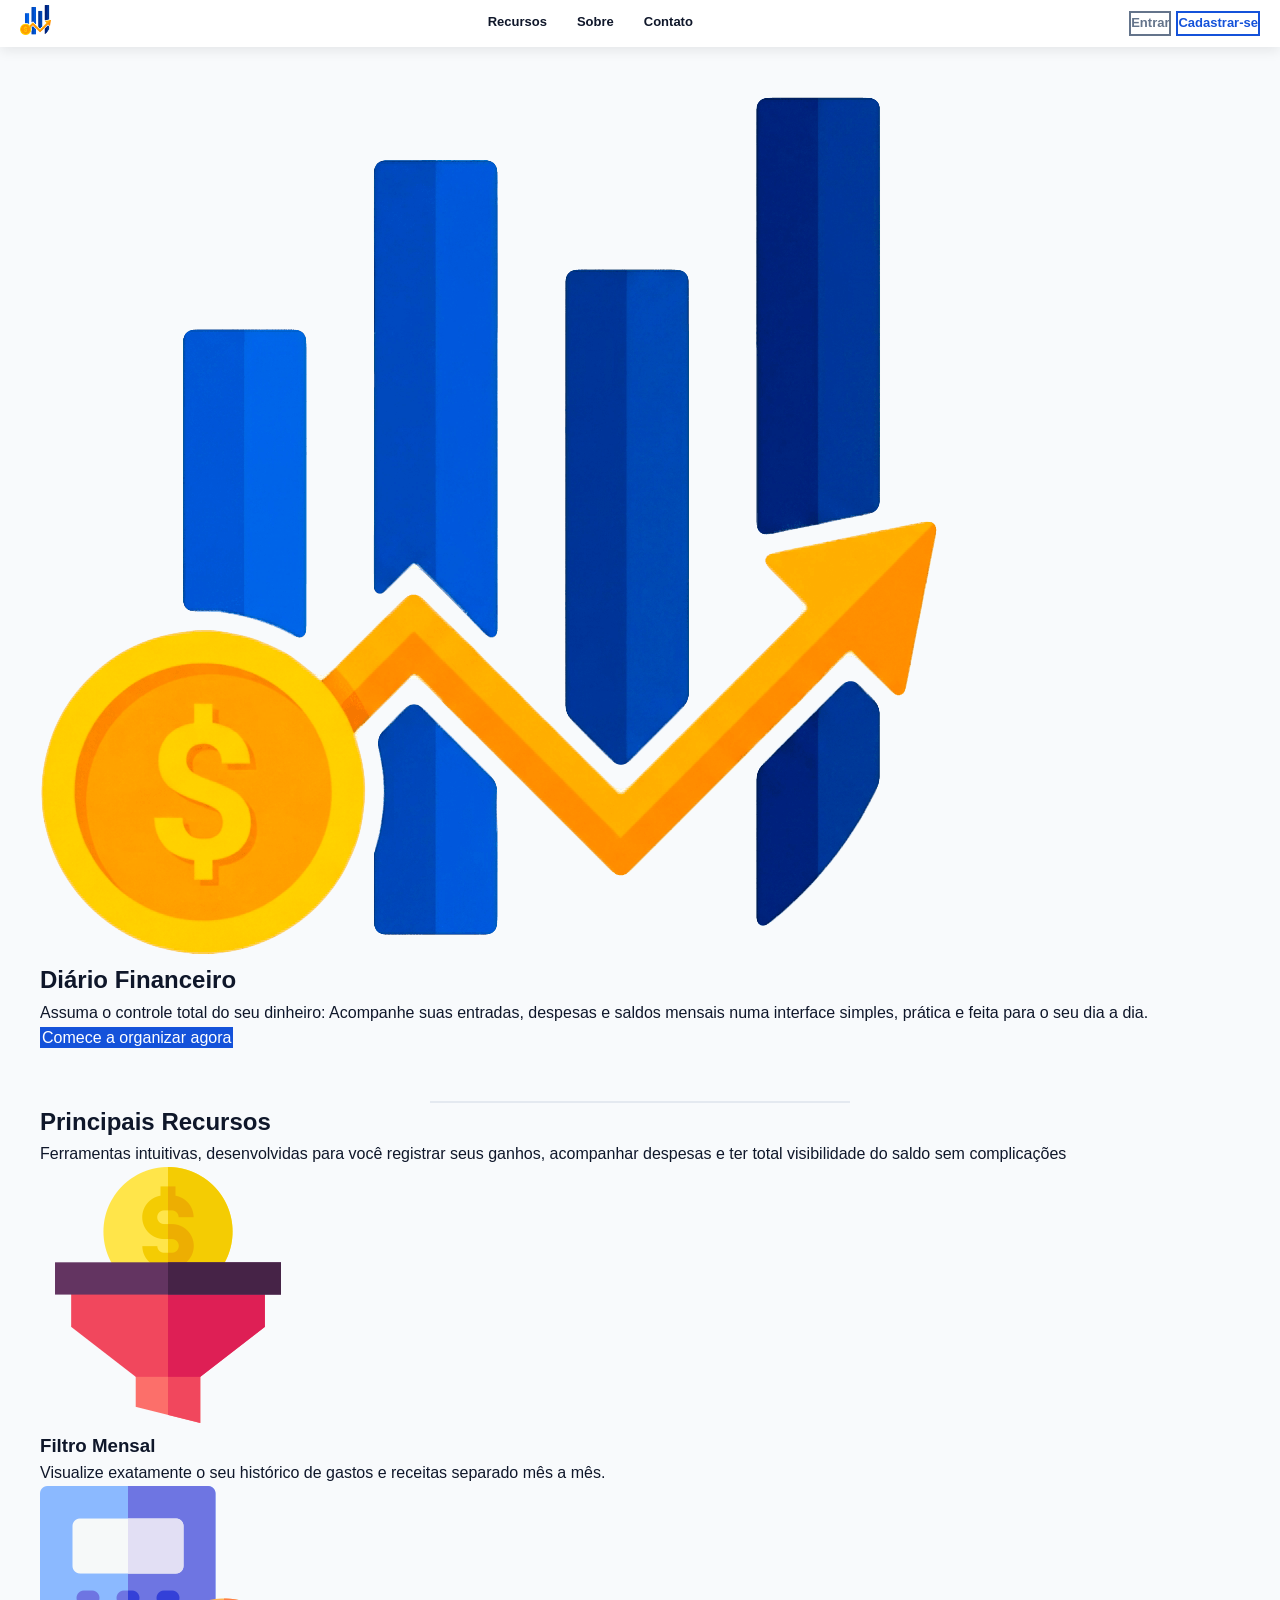
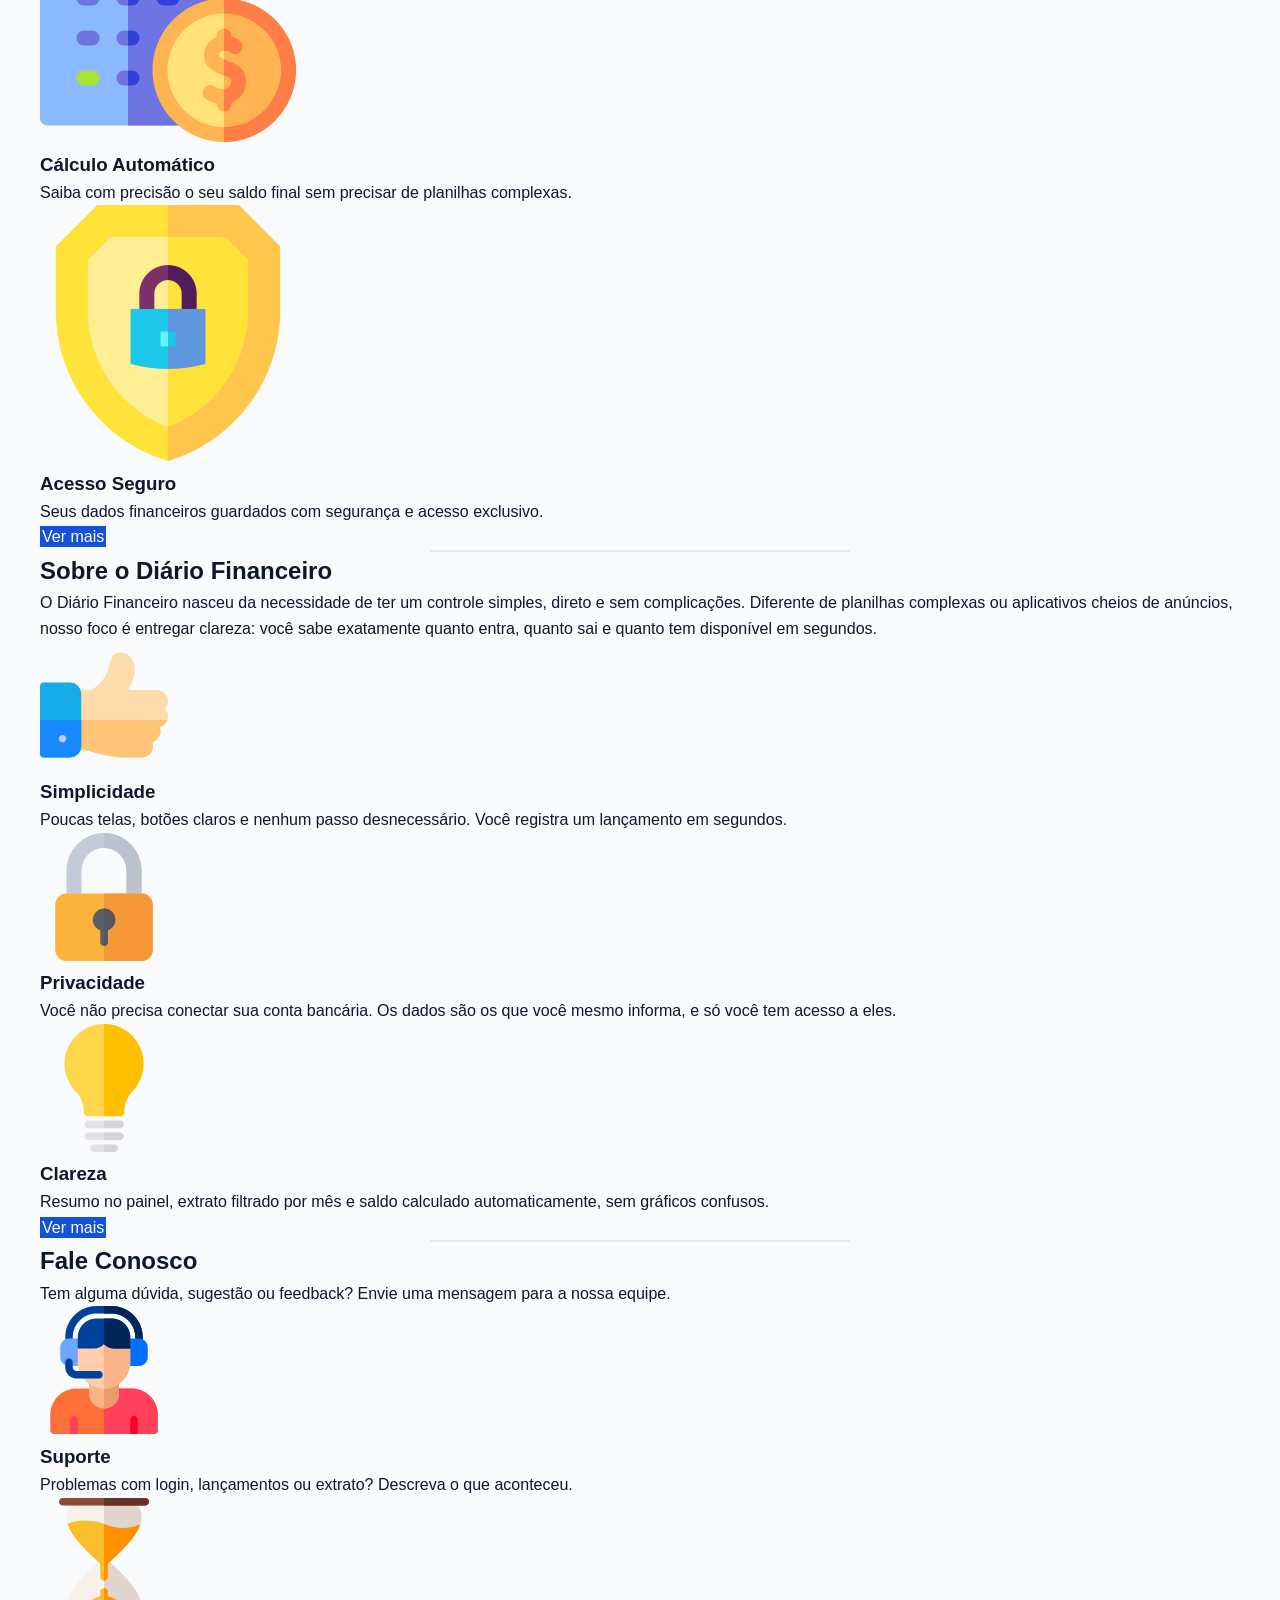
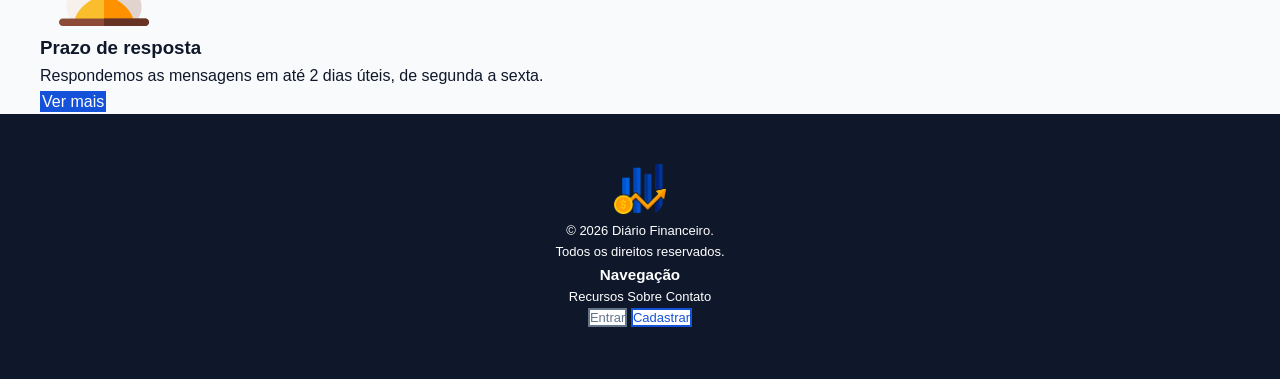
<file: index.html>
<!DOCTYPE html>
<html lang="pt-br">

<head>
    <meta charset="UTF-8">
    <meta name="viewport" content="width=device-width, initial-scale=1.0">
    <title>Diário Financeiro - Seu Controle Pessoal</title>

    <!-- ícone na barra do navegador -->
    <link rel="shortcut icon" href="img/logo.ico" type="image/x-icon">

    <!-- CSS -->
    <link rel="stylesheet" href="css/style.css">

    <!-- Google Fonts -->
    <link rel="preconnect" href="https://fonts.googleapis.com">
    <link rel="preconnect" href="https://fonts.gstatic.com" crossorigin>
    <link href="https://fonts.googleapis.com/css2?family=Montserrat:ital,wght@0,100..900;1,100..900&display=swap"
        rel="stylesheet">
</head>

<body>

    <header class="navbar">
        <!-- Logo -->
        <div class="logo-header">
            <a href="index.html"><img src="img/logo.png" alt="Diario Financeiro Logo"></a>
        </div>

        <!-- nav menu -->
        <div class="nav-menu">
            <a href="pages/recursos.html">Recursos</a>
            <a href="pages/sobre.html">Sobre</a>
            <a href="pages/contato.html">Contato</a>
        </div>

        <!--nav links -->
        <div class="nav-links">
            <a href="login.php" class="btn-primario">Entrar</a>
            <a href="cadastro.php" class="btn-secundario">Cadastrar-se</a>
        </div>
    </header>

    <main class="container">

        <!-- Hero section -->
        <section id="hero">
            <img src="img/logo.png" alt="Logo Diário Financeiro">
            <h1>Diário Financeiro</h1>
            <p>
                Assuma o controle total do seu dinheiro:
                Acompanhe suas entradas, despesas e saldos mensais numa interface
                simples, prática e feita para o seu dia a dia.
            </p>

            <a href="cadastro.php" class="btn-cta">Comece a organizar agora</a>
        </section>

        <hr>

        <!-- Recursos -->
        <section id="recursos">
            <h2>Principais Recursos</h2>
            <p>
                Ferramentas intuitivas, desenvolvidas para você registrar
                seus ganhos, acompanhar despesas e ter total
                visibilidade do saldo sem complicações </p>

            <div class="display-cards-recursos">
                <div class="card-recursos">
                    <img src="img/filter.png" alt="Filtro Mensal">
                    <h3>Filtro Mensal</h3>
                    <p>
                        Visualize exatamente o seu histórico
                        de gastos e receitas separado mês a mês.
                    </p>
                </div>

                <div class="card-recursos">
                    <img src="img/calculator.png" alt="Cálculo Automático">
                    <h3>Cálculo Automático</h3>
                    <p>
                        Saiba com precisão o seu saldo final
                        sem precisar de planilhas complexas.
                    </p>
                </div>

                <div class="card-recursos">
                    <img src="img/security.png" alt="Acesso Seguro">
                    <h3>Acesso Seguro</h3>
                    <p>
                        Seus dados financeiros guardados
                        com segurança e acesso exclusivo.
                    </p>
                </div>
            </div>

            <a href="pages/recursos.html" class="btn-cta">Ver mais</a>
        </section>

        <hr>

        <!-- Sobre -->
        <section id="sobre">
            <h2>Sobre o Diário Financeiro</h2>
            <p>
                O Diário Financeiro nasceu da necessidade de ter um controle simples, direto e sem complicações.
                Diferente de planilhas complexas ou aplicativos cheios de anúncios, nosso foco é entregar clareza:
                você sabe exatamente quanto entra, quanto sai e quanto tem disponível em segundos.
            </p>

            <div class="display-cards-recursos">
                <div class="card-recursos">
                    <img src="img/like.png" alt="Simplicidade">
                    <h3>Simplicidade</h3>
                    <p>
                        Poucas telas, botões claros e nenhum passo desnecessário.
                        Você registra um lançamento em segundos.
                    </p>
                </div>

                <div class="card-recursos">
                    <img src="img/privacy.png" alt="Privacidade">
                    <h3>Privacidade</h3>
                    <p>
                        Você não precisa conectar sua conta bancária. Os dados são
                        os que você mesmo informa, e só você tem acesso a eles.
                    </p>
                </div>

                <div class="card-recursos">
                    <img src="img/light.png" alt="Clareza">
                    <h3>Clareza</h3>
                    <p>
                        Resumo no painel, extrato filtrado por mês e saldo calculado
                        automaticamente, sem gráficos confusos.
                    </p>
                </div>
            </div>
            <a href="pages/sobre.html" class="btn-cta">Ver mais</a>
        </section>

        <hr>

        <!-- Contato -->
        <section id="contato">
            <h2>Fale Conosco</h2>
            <p>Tem alguma dúvida, sugestão ou feedback? Envie uma mensagem para a nossa equipe.</p>

            <!-- Canais de atendimento -->
            <div class="display-cards-recursos">

                <div class="card-recursos">
                    <img src="img/support.png" alt="Suporte">
                    <h3>Suporte</h3>
                    <p>
                        Problemas com login, lançamentos ou extrato?
                        Descreva o que aconteceu.
                    </p>
                </div>

                <div class="card-recursos">
                    <img src="img/time.png" alt="Prazo de resposta">
                    <h3>Prazo de resposta</h3>
                    <p>
                        Respondemos as mensagens em até 2 dias úteis,
                        de segunda a sexta.</p>
                </div>

            </div>
            <a href="pages/contato.html" class="btn-cta">Ver mais</a>
        </section>

    </main>

    <!-- Footer -->
    <footer>
        <div>
            <img src="img/logo.png" alt="Logo Diário Financeiro">
            <br>
            <span>
                &copy; 2026 Diário Financeiro.
                <br>
                Todos os direitos reservados.
            </span>
        </div>

        <!-- nav footer -->
        <div>
            <h3>Navegação</h3>

            <div class="nav-footer">
                <a href="pages/recursos.html">Recursos</a>
                <a href="pages/sobre.html">Sobre</a>
                <a href="pages/contato.html">Contato</a>
            </div>
        </div>

        <!--nav links -->
        <div>
            <a href="login.php" class="btn-primario">Entrar</a>
            <a href="cadastro.php" class="btn-secundario">Cadastrar</a>
        </div>


    </footer>

    <!-- Javascript -->
    <script src="js/script.js"></script>

</body>

</html>
</file>
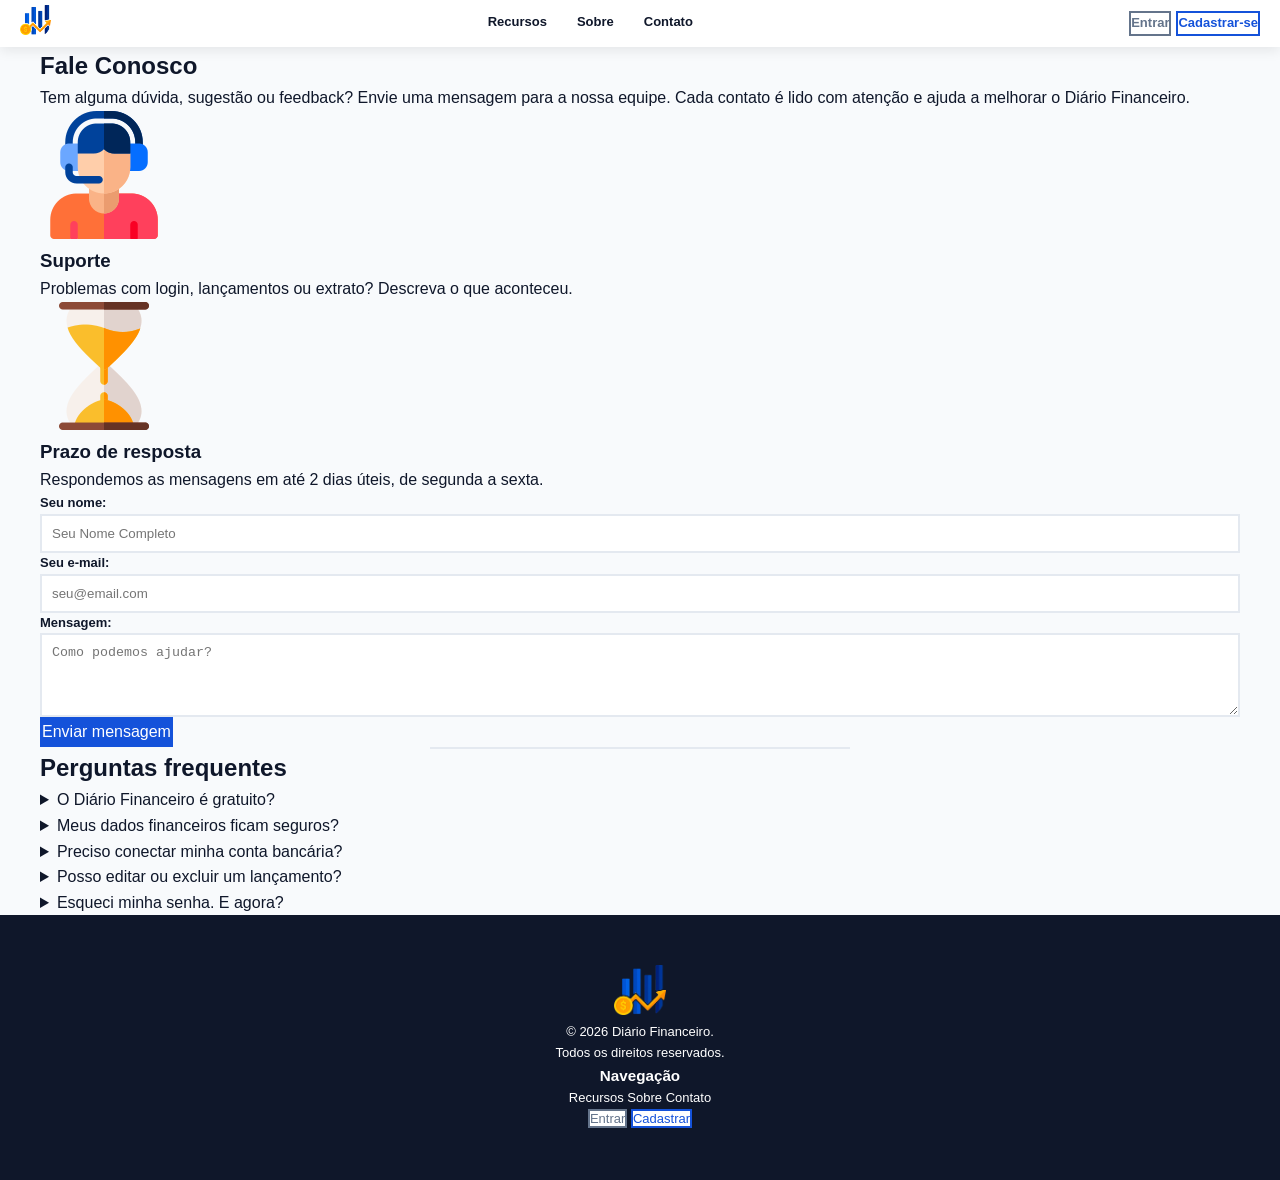
<file: pages/contato.html>
<!DOCTYPE html>
<html lang="pt-br">

<head>
    <meta charset="UTF-8">
    <meta name="viewport" content="width=device-width, initial-scale=1.0">
    <title>Diário Financeiro - Seu Controle Pessoal</title>

    <!-- ícone na barra do navegador -->
    <link rel="shortcut icon" href="../img/logo.ico" type="image/x-icon">

    <!-- CSS -->
    <link rel="stylesheet" href="../css/style.css">

    <!-- Google Fonts -->
    <link rel="preconnect" href="https://fonts.googleapis.com">
    <link rel="preconnect" href="https://fonts.gstatic.com" crossorigin>
    <link href="https://fonts.googleapis.com/css2?family=Montserrat:ital,wght@0,100..900;1,100..900&display=swap"
        rel="stylesheet">
</head>

<body>

    <header class="navbar">
        <!-- Logo -->
        <div class="logo-header">
            <a href="../index.html"><img src="../img/logo.png" alt="Diario Financeiro Logo"></a>
        </div>

        <!-- nav menu -->
        <div class="nav-menu">
            <a href="recursos.html">Recursos</a>
            <a href="sobre.html">Sobre</a>
            <a href="contato.html">Contato</a>
        </div>

        <!--nav links -->
        <div class="nav-links">
            <a href="../login.php" class="btn-primario">Entrar</a>
            <a href="../cadastro.php" class="btn-secundario">Cadastrar-se</a>
        </div>
    </header>

    <main class="container">

        <!-- Contato -->
        <section id="contato">
            <h2>Fale Conosco</h2>
            <p>Tem alguma dúvida, sugestão ou feedback? Envie uma mensagem para a nossa equipe.
                Cada contato é lido com atenção e ajuda a melhorar o Diário Financeiro.</p>

            <!-- Canais de atendimento -->
            <div class="display-cards-recursos">

                <div class="card-recursos">
                    <img src="../img/support.png" alt="Suporte">
                    <h3>Suporte</h3>
                    <p>
                        Problemas com login, lançamentos ou extrato?
                        Descreva o que aconteceu.
                    </p>
                </div>

                <div class="card-recursos">
                    <img src="../img/time.png" alt="Prazo de resposta">
                    <h3>Prazo de resposta</h3>
                    <p>
                        Respondemos as mensagens em até 2 dias úteis,
                        de segunda a sexta.</p>
                </div>

            </div>

            <form class="form-contato" action="#" method="post">
                <div class="form-grupo">
                    <label for="nome">Seu nome:</label>
                    <input type="text" name="nome" id="nome" placeholder="Seu Nome Completo" required>
                </div>

                <div class="form-grupo">
                    <label for="email">Seu e-mail:</label>
                    <input type="email" name="email" id="email" placeholder="seu@email.com" required>
                </div>

                <div class="form-grupo">
                    <label for="mensagem">Mensagem:</label>
                    <textarea name="mensagem" id="mensagem" rows="4" placeholder="Como podemos ajudar?"
                        required></textarea>
                </div>

                <button type="submit" class="btn-form">Enviar mensagem</button>
            </form>

        </section>

        <hr>

        <section id="faq">
            <h2>Perguntas frequentes</h2>

            <div class="faq-lista">
                <details>
                    <summary>O Diário Financeiro é gratuito?</summary>
                    <p>Sim. Você cria a conta e usa todos os recursos de controle de receitas,
                        despesas e investimentos sem custo.</p>
                </details>

                <details>
                    <summary>Meus dados financeiros ficam seguros?</summary>
                    <p>Seus lançamentos ficam vinculados à sua conta e só você tem acesso a eles.
                        As senhas são armazenadas de forma criptografada.</p>
                </details>

                <details>
                    <summary>Preciso conectar minha conta bancária?</summary>
                    <p>Não. Você registra suas movimentações manualmente, o que dá mais controle
                        e privacidade.</p>
                </details>

                <details>
                    <summary>Posso editar ou excluir um lançamento?</summary>
                    <p>Pode. No extrato, cada movimentação tem os botões de editar e excluir.</p>
                </details>

                <details>
                    <summary>Esqueci minha senha. E agora?</summary>
                    <p>VocÊ pode recuperar.</p>
                </details>
            </div>
        </section>

    </main>

    <!-- Footer -->
    <footer>
        <div>
            <img src="../img/logo.png" alt="Logo Diário Financeiro">
            <br>
            <span>
                &copy; 2026 Diário Financeiro.
                <br>
                Todos os direitos reservados.
            </span>
        </div>

        <!-- nav footer -->
        <div>
            <h3>Navegação</h3>

            <div class="nav-footer">
                <a href="recursos.html">Recursos</a>
                <a href="sobre.html">Sobre</a>
                <a href="contato.html">Contato</a>
            </div>
        </div>

        <!--nav links -->
        <div>
            <a href="../login.php" class="btn-primario">Entrar</a>
            <a href="../cadastro.php" class="btn-secundario">Cadastrar</a>
        </div>


    </footer>

    <!-- Javascript -->
    <script src="../js/script.js"></script>

</body>

</html>
</file>
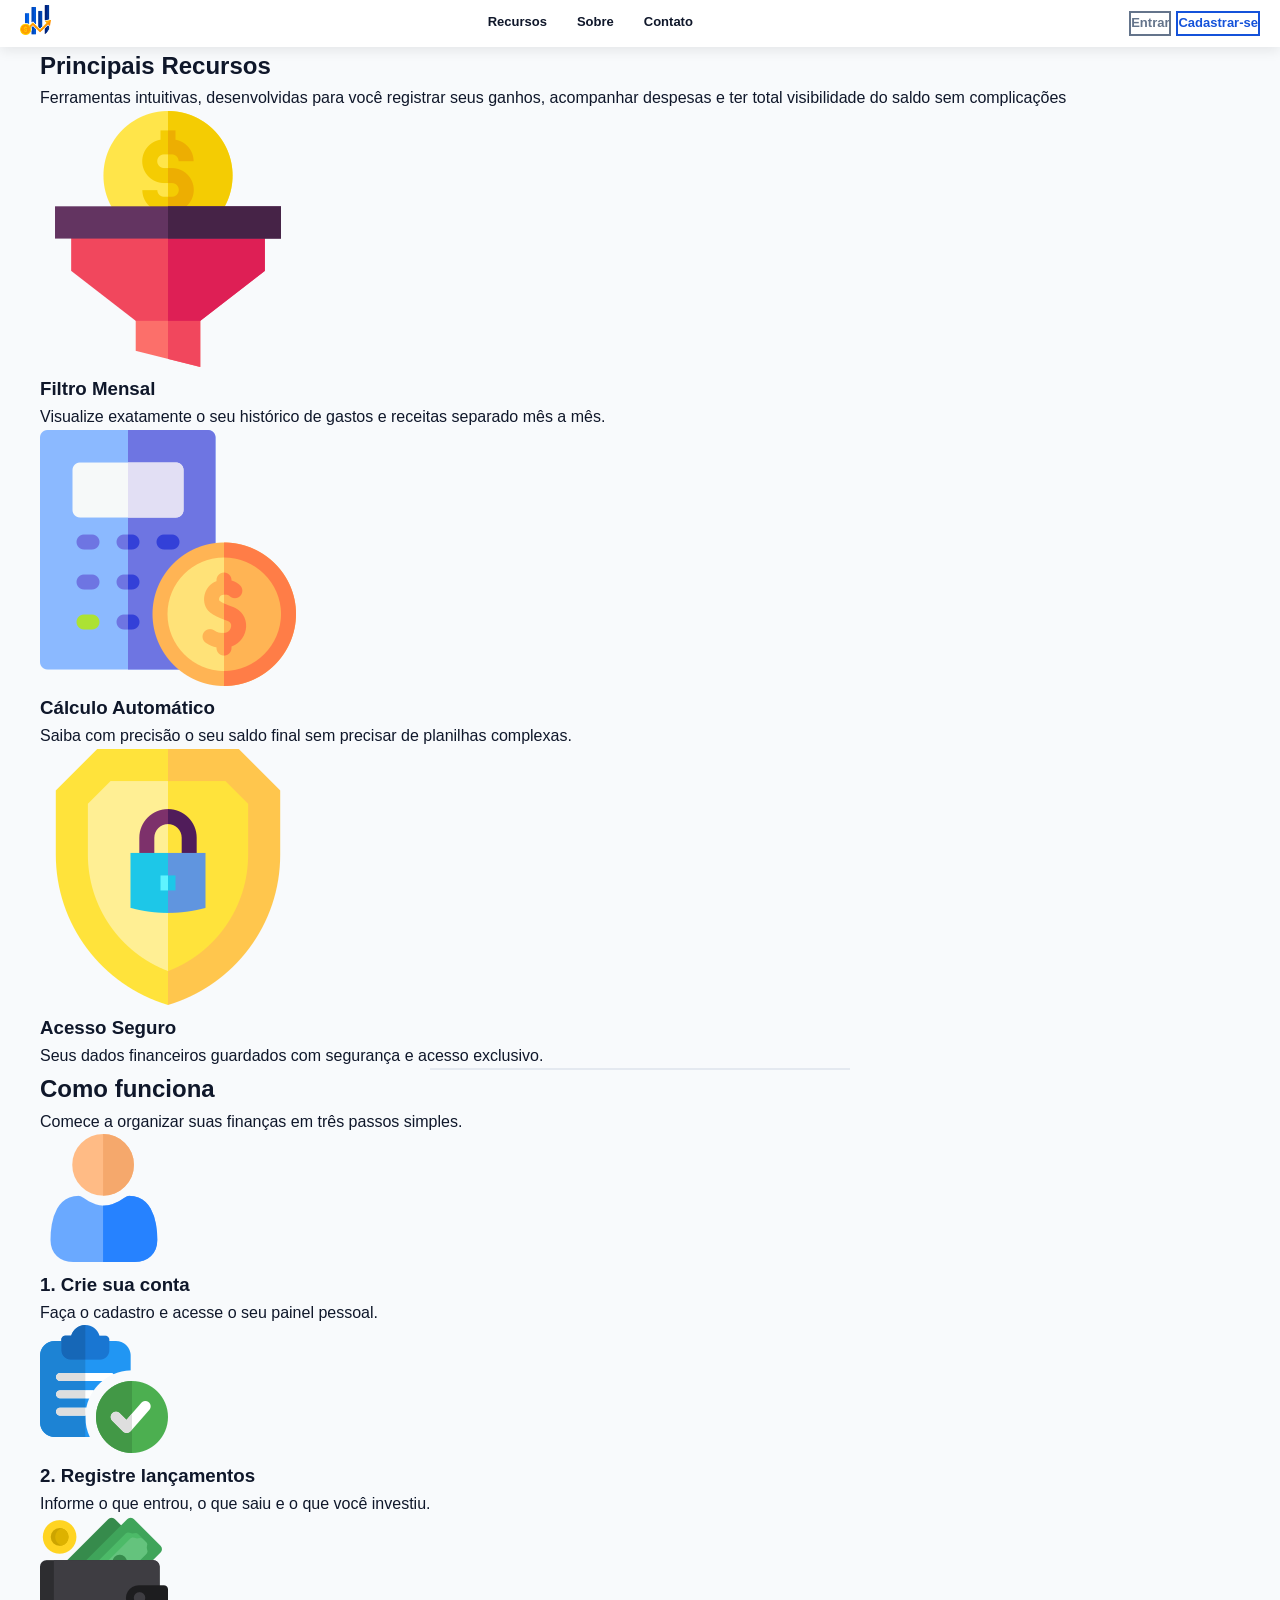
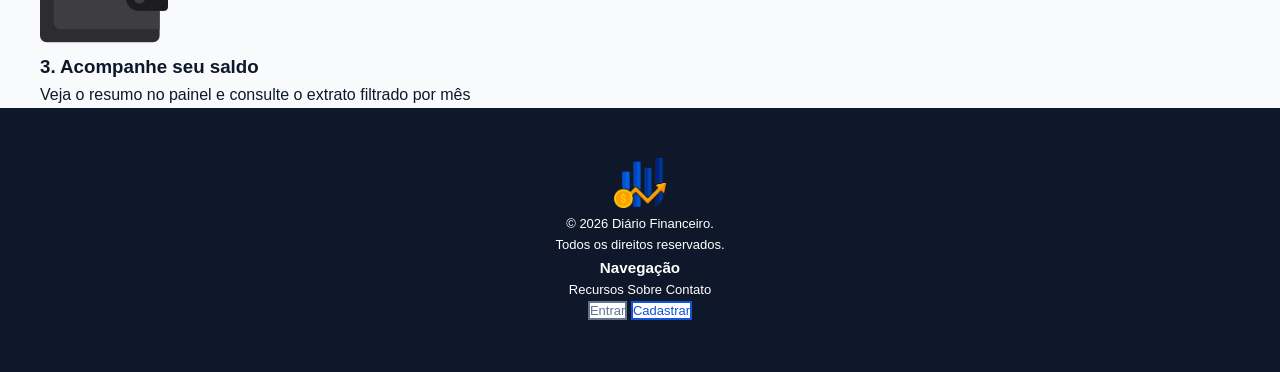
<file: pages/recursos.html>
<!DOCTYPE html>
<html lang="pt-br">

<head>
    <meta charset="UTF-8">
    <meta name="viewport" content="width=device-width, initial-scale=1.0">
    <title>Diário Financeiro - Seu Controle Pessoal</title>

    <!-- ícone na barra do navegador -->
    <link rel="shortcut icon" href="../img/logo.ico" type="image/x-icon">

    <!-- CSS -->
    <link rel="stylesheet" href="../css/style.css">

    <!-- Google Fonts -->
    <link rel="preconnect" href="https://fonts.googleapis.com">
    <link rel="preconnect" href="https://fonts.gstatic.com" crossorigin>
    <link href="https://fonts.googleapis.com/css2?family=Montserrat:ital,wght@0,100..900;1,100..900&display=swap"
        rel="stylesheet">
</head>

<body>

    <header class="navbar">
        <!-- Logo -->
        <div class="logo-header">
            <a href="../index.html"><img src="../img/logo.png" alt="Diario Financeiro Logo"></a>
        </div>

        <!-- nav menu -->
        <div class="nav-menu">
            <a href="recursos.html">Recursos</a>
            <a href="sobre.html">Sobre</a>
            <a href="contato.html">Contato</a>
        </div>

        <!--nav links -->
        <div class="nav-links">
            <a href="../login.php" class="btn-primario">Entrar</a>
            <a href="../cadastro.php" class="btn-secundario">Cadastrar-se</a>
        </div>
    </header>

    <main class="container">

        <!-- Recursos -->
        <section id="recursos">
            <h2>Principais Recursos</h2>
            <p>
                Ferramentas intuitivas, desenvolvidas para você registrar
                seus ganhos, acompanhar despesas e ter total
                visibilidade do saldo sem complicações </p>

            <div class="display-cards-recursos">

                <div class="card-recursos">
                    <img src="../img/filter.png" alt="Filtro Mensal">
                    <h3>Filtro Mensal</h3>
                    <p>
                        Visualize exatamente o seu histórico
                        de gastos e receitas separado mês a mês.
                    </p>
                </div>

                <div class="card-recursos">
                    <img src="../img/calculator.png" alt="Cálculo Automático">
                    <h3>Cálculo Automático</h3>
                    <p>
                        Saiba com precisão o seu saldo final
                        sem precisar de planilhas complexas.
                    </p>
                </div>

                <div class="card-recursos">
                    <img src="../img/security.png" alt="Acesso Seguro">
                    <h3>Acesso Seguro</h3>
                    <p>
                        Seus dados financeiros guardados
                        com segurança e acesso exclusivo.
                    </p>
                </div>
                
            </div>

        </section>

        <hr>

        <section id="como-funciona">
            <h2>Como funciona</h2>
            <p>Comece a organizar suas finanças em três passos simples.</p>

            <div class="display-cards-recursos">

                <div class="card-recursos">
                    <img src="../img/user.png" alt="Crie sua conta">
                    <h3>1. Crie sua conta</h3>
                    <p>Faça o cadastro e acesse o seu painel pessoal.</p>
                </div>

                <div class="card-recursos">
                    <img src="../img/register.png" alt="Registre seus lançamentos">
                    <h3>2. Registre lançamentos</h3>
                    <p>Informe o que entrou, o que saiu e o que você investiu.</p>
                </div>

                <div class="card-recursos">
                    <img src="../img/wallet.png" alt="Acompanhe seu saldo">
                    <h3>3. Acompanhe seu saldo</h3>
                    <p>Veja o resumo no painel e consulte o extrato filtrado por mês</p>
                </div>

            </div>

        </section>

    </main>

    <!-- Footer -->
    <footer>
        <div>
            <img src="../img/logo.png" alt="Logo Diário Financeiro">
            <br>
            <span>
                &copy; 2026 Diário Financeiro.
                <br>
                Todos os direitos reservados.
            </span>
        </div>

        <!-- nav footer -->
        <div>
            <h3>Navegação</h3>

            <div class="nav-footer">
                <a href="recursos.html">Recursos</a>
                <a href="sobre.html">Sobre</a>
                <a href="contato.html">Contato</a>
            </div>
        </div>

        <!--nav links -->
        <div>
            <a href="../login.php" class="btn-primario">Entrar</a>
            <a href="../cadastro.php" class="btn-secundario">Cadastrar</a>
        </div>


    </footer>

    <!-- Javascript -->
    <script src="../js/script.js"></script>

</body>

</html>
</file>
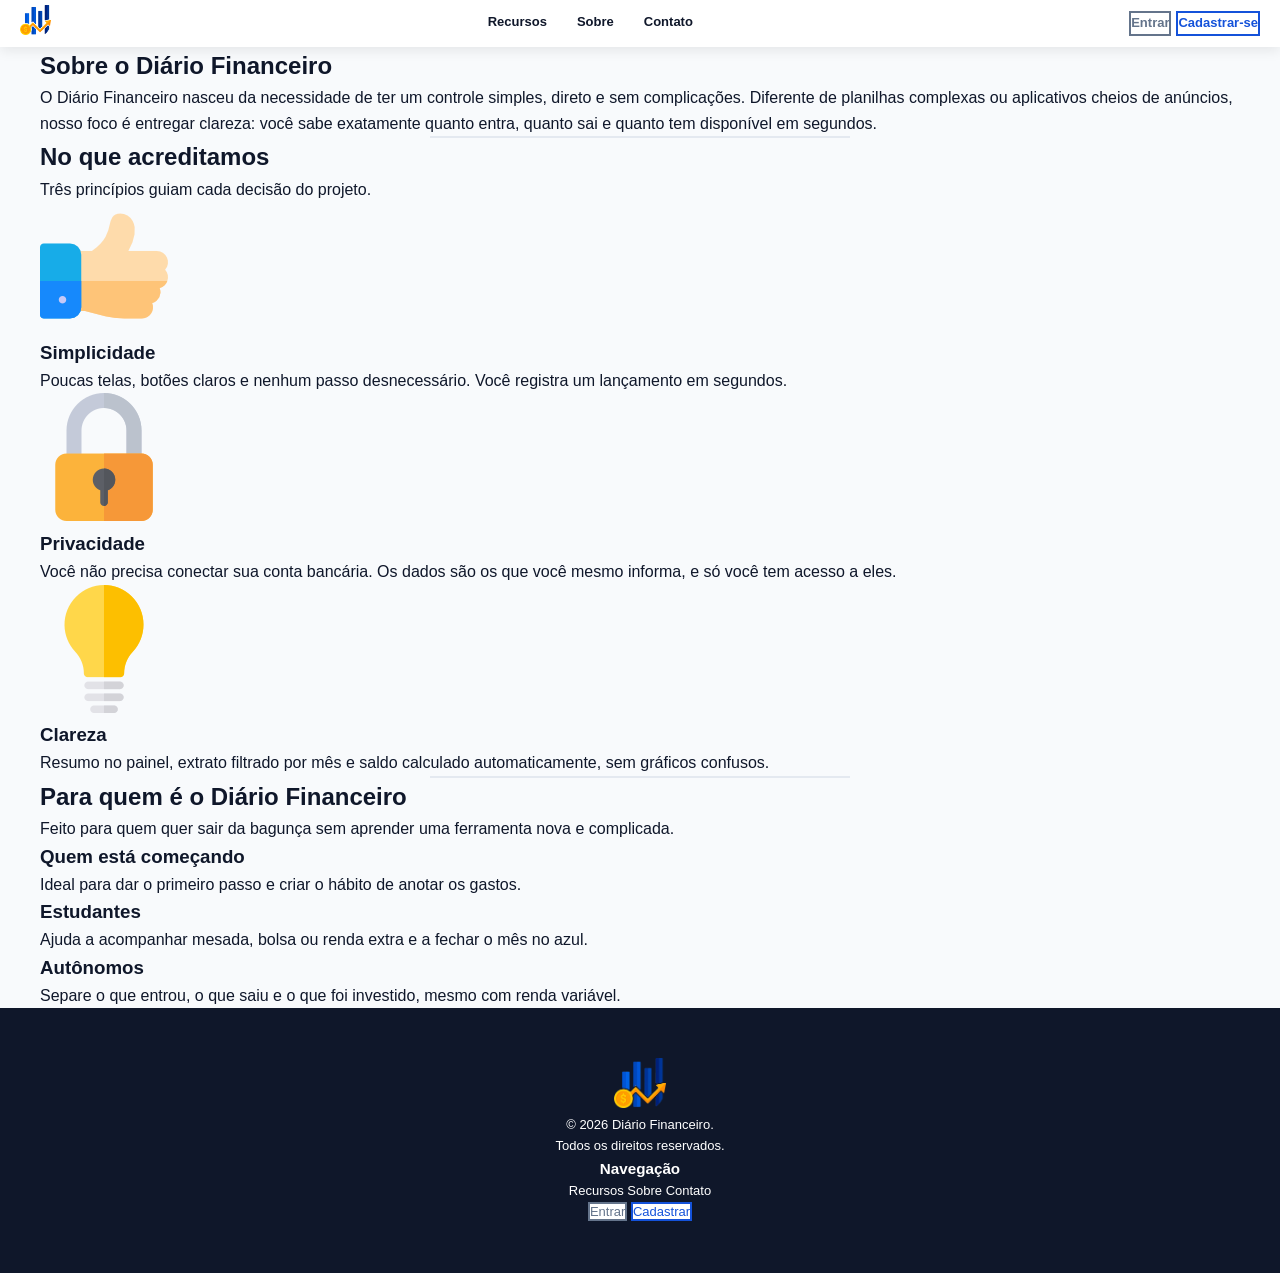
<file: pages/sobre.html>
<!DOCTYPE html>
<html lang="pt-br">

<head>
    <meta charset="UTF-8">
    <meta name="viewport" content="width=device-width, initial-scale=1.0">
    <title>Diário Financeiro - Seu Controle Pessoal</title>

    <!-- ícone na barra do navegador -->
    <link rel="shortcut icon" href="../img/logo.ico" type="image/x-icon">

    <!-- CSS -->
    <link rel="stylesheet" href="../css/style.css">

    <!-- Google Fonts -->
    <link rel="preconnect" href="https://fonts.googleapis.com">
    <link rel="preconnect" href="https://fonts.gstatic.com" crossorigin>
    <link href="https://fonts.googleapis.com/css2?family=Montserrat:ital,wght@0,100..900;1,100..900&display=swap"
        rel="stylesheet">
</head>

<body>

    <header class="navbar">
        <!-- Logo -->
        <div class="logo-header">
            <a href="../index.html"><img src="../img/logo.png" alt="Diario Financeiro Logo"></a>
        </div>

        <!-- nav menu -->
        <div class="nav-menu">
            <a href="recursos.html">Recursos</a>
            <a href="sobre.html">Sobre</a>
            <a href="contato.html">Contato</a>
        </div>

        <!--nav links -->
        <div class="nav-links">
            <a href="../login.php" class="btn-primario">Entrar</a>
            <a href="../cadastro.php" class="btn-secundario">Cadastrar-se</a>
        </div>
    </header>

    <main class="container">

        <!-- Sobre -->
        <section id="sobre">
            <h2>Sobre o Diário Financeiro</h2>
            <p>
                O Diário Financeiro nasceu da necessidade de ter um controle simples, direto e sem complicações.
                Diferente de planilhas complexas ou aplicativos cheios de anúncios, nosso foco é entregar clareza:
                você sabe exatamente quanto entra, quanto sai e quanto tem disponível em segundos.
            </p>
        </section>

        <hr>

        <!-- Valores -->
        <section id="valores">
            <h2>No que acreditamos</h2>
            <p>Três princípios guiam cada decisão do projeto.</p>

            <div class="display-cards-recursos">
                <div class="card-recursos">
                    <img src="../img/like.png" alt="Simplicidade">
                    <h3>Simplicidade</h3>
                    <p>
                        Poucas telas, botões claros e nenhum passo desnecessário.
                        Você registra um lançamento em segundos.
                    </p>
                </div>

                <div class="card-recursos">
                    <img src="../img/privacy.png" alt="Privacidade">
                    <h3>Privacidade</h3>
                    <p>
                        Você não precisa conectar sua conta bancária. Os dados são
                        os que você mesmo informa, e só você tem acesso a eles.
                    </p>
                </div>

                <div class="card-recursos">
                    <img src="../img/light.png" alt="Clareza">
                    <h3>Clareza</h3>
                    <p>
                        Resumo no painel, extrato filtrado por mês e saldo calculado
                        automaticamente, sem gráficos confusos.
                    </p>
                </div>
            </div>
        </section>

        <hr>

        <!-- Para quem -->
        <section id="para-quem">
            <h2>Para quem é o Diário Financeiro</h2>
            <p>Feito para quem quer sair da bagunça sem aprender uma ferramenta nova e complicada.</p>

            <div class="display-cards-recursos">
                <div class="card-recursos">
                    <h3>Quem está começando</h3>
                    <p>Ideal para dar o primeiro passo e criar o hábito de anotar os gastos.</p>
                </div>

                <div class="card-recursos">
                    <h3>Estudantes</h3>
                    <p>Ajuda a acompanhar mesada, bolsa ou renda extra e a fechar o mês no azul.</p>
                </div>

                <div class="card-recursos">
                    <h3>Autônomos</h3>
                    <p>Separe o que entrou, o que saiu e o que foi investido, mesmo com renda variável.</p>
                </div>
            </div>
        </section>

    </main>

    <!-- Footer -->
    <footer>
        <div>
            <img src="../img/logo.png" alt="Logo Diário Financeiro">
            <br>
            <span>
                &copy; 2026 Diário Financeiro.
                <br>
                Todos os direitos reservados.
            </span>
        </div>

        <!-- nav footer -->
        <div>
            <h3>Navegação</h3>

            <div class="nav-footer">
                <a href="recursos.html">Recursos</a>
                <a href="sobre.html">Sobre</a>
                <a href="contato.html">Contato</a>
            </div>
        </div>

        <!--nav links -->
        <div>
            <a href="../login.php" class="btn-primario">Entrar</a>
            <a href="../cadastro.php" class="btn-secundario">Cadastrar</a>
        </div>


    </footer>

    <!-- Javascript -->
    <script src="../js/script.js"></script>

</body>

</html>
</file>
<file: css/style.css>
/* Reset e Estilos Gerais */
* {
    margin: 0;
    padding: 0;
    box-sizing: border-box;
    font-optical-sizing: auto;
    scroll-behavior: smooth;
}

:root {
    /* marca */
    --cor-marca: #1452da;
    --cor-marca-clara: #396fe2;
    --texto-na-marca: #ffffff;

    /* texto */
    --texto: #0f172a;
    --texto-suave: #64748b;

    /* superfícies */
    --fundo: #f8fafc;
    --superficie: #ffffff;
    --borda: #e4e9f0;

    /* movimentações */
    --cor-entrada: #10b981;
    --cor-saida: #992415;
    --cor-investimento: #7936c5;

    /* ações */
    --cor-editar: #10b981;
    --cor-perigo: #df341d;

    /* forma (novas, para usar nos cards) */
    --raio: 10px;
    --sombra: 0 4px 12px rgba(0, 0, 0, .08);
}

body {
    font-family: "Urbanist", sans-serif;
    background-color: var(--fundo);
    color: var(--texto);
    line-height: 1.6;
}


h1 {
    font-family: "Fugaz One", sans-serif;
}

a {
    text-decoration: none;
    color: inherit;
}

img {
    max-width: 100%;
}

details {
    cursor: pointer;
}

form,
input,
select,
label {
    font-family: "Urbanist", sans-serif;
}

hr {
    height: 2px;
    border: none;
    background-color: var(--borda);
    width: 35%;
    margin: 0 auto;
}

.container {
    width: min(1200px, 100% - 40px);
    margin: 0 auto;
}

.layout-display {
    display: grid;
    gap: 20px;
}






/* Toast para Mensagens */

.toast {
    position: absolute;
    top: 80px;
    left: 20px;
    background-color: var(--texto-suave);
    color: var(--superficie);
    padding: 10px;
    transition: opacity 0.3s ease, transform 0.3s ease;
    z-index: 1000;
    box-shadow: var(--sombra);
    font-size: small;
}

.toast.hidden {
    opacity: 0;
    pointer-events: none;
}


/* Cards */

.card {
    padding: 20px;
    background-color: var(--superficie);
    border: 2px solid var(--borda);
}

.card img,
.titulo-card,
.subtitulo-card {
    margin-bottom: 10px;
}

.subtitulo-card {
    font-size: small;
    color: var(--texto-suave);
}

/* Botões */

button {
    font-family: inherit;
    font-size: inherit;
    display: inline-block;
    line-height: inherit;
    cursor: pointer;
}

.btn {
    display: inline-block;
    padding: 10px 15px;
    font-weight: bold;
}

.btn-usuario {
    padding: 5px 10px;
}

.btn-senha {
    display: inline-block;
    font-weight: bold;
    border: 2px solid var(--borda);
    background-color: var(--superficie);
}

.btn-senha:hover {
    border: 2px solid var(--borda);
    background-color: var(--borda);
}

.btn-primario {
    border: 2px solid var(--texto-suave);
    color: var(--texto-suave);
    background-color: var(--superficie);
}
.btn-primario:hover {
    border: 2px solid var(--texto-suave);
    background-color: var(--texto-suave);
    color: var(--superficie);
}

.btn-secundario {
    background-color: var(--superficie);
    color: var(--cor-marca);
    border: 2px solid var(--cor-marca);
}

.btn-secundario:hover {
    color: var(--superficie);
    background-color: var(--cor-marca);
    border: 2px solid var(--cor-marca);
}

.btn-cta,
.btn-form {
    background-color: var(--cor-marca);
    color: var(--texto-na-marca);
    border: 2px solid var(--cor-marca);
}

.btn-cta:hover,
.btn-form:hover {
    background-color: var(--cor-marca-clara);
    color: var(--texto-na-marca);
    border: 2px solid var(--cor-marca-clara);
}

.btn-editar {
    background-color: var(--superficie);
    color: var(--cor-editar);
    border: 2px solid var(--cor-editar);
}

.btn-editar:hover {
    color: var(--superficie);
    background-color: var(--cor-editar);
    border: 2px solid var(--cor-editar);
}

.btn-excluir {
    background-color: var(--superficie);
    color: var(--cor-perigo);
    border: 2px solid var(--cor-perigo);
}

.btn-excluir:hover {
    color: var(--superficie);
    background-color: var(--cor-perigo);
    border: 2px solid var(--cor-perigo);
}

.link-rodape {
    color: var(--cor-marca);
}

.link-rodape:hover {
    text-decoration: underline;
}

/* Dialog */

dialog {
    margin: auto;
    padding: 0;
    box-shadow: var(--sombra);
    border: 2px solid var(--borda);
    padding: 20px;
    width: 300px;

    max-height: calc(100dvh - 32px);
    overflow-y: auto;
}

dialog::backdrop {
    background: rgba(0, 0, 0, .3);
    backdrop-filter: blur(2px);
}

.menu-dialog {
    display: flex;
    flex-direction: row;
    align-items: center;
    justify-content: space-between;
    margin-bottom: 20px;
    gap: 20px;
}



/* NAVBAR */

.navbar {
    position: sticky;
    top: 0;
    display: flex;
    flex-direction: row;
    align-items: center;
    justify-content: space-between;
    font-size: small;
    font-weight: bold;
    padding: 5px 20px;
    background-color: var(--superficie);
    box-shadow: var(--sombra);
    z-index: 10;
}

.logo-header img {
    max-height: 30px;
}

.nav-menu,
.nav-links {
    display: flex;
    text-align: center;
}

.nav-menu {
    gap: 10px;
}

.nav-menu a {
    padding: 5px 10px;
    border-bottom: 2px solid transparent;
}

.nav-menu a:hover {
    color: var(--cor-marca);
    border-bottom: 2px solid var(--cor-marca);
}

.active {
    color: var(--cor-marca);
    border-color: var(--cor-marca) !important;
}

.nav-links {
    gap: 5px;
}

.usuario {
    position: relative;
}

.usuario .nav-links {
    flex-direction: column;
    position: absolute;
    justify-content: center;
    align-items: center;
    right: 0;
    top: 50px;
    padding: 10px;
    background-color: var(--superficie);
    border: 2px solid var(--borda);
    box-shadow: var(--sombra);
    z-index: 100;
}









/* configurações externas das sections */

#boas-vindas,
#resumo-mensal,
#ultimas-movimentacoes,
#extrato,
#config-usuario {
    padding: 50px 0;
}

.titulo-section {
    margin-bottom: 5px;
}

.subtitulo-section {
    color: var(--texto-suave);
}

.body-layout {
    min-height: 100vh;
    display: flex;
    flex-direction: column;
    align-items: stretch;
    justify-content: space-between;
}

/* Hero - Apresentação */

#hero {
    padding: 50px 0;
}

.hero-display {
    grid-template-columns: 1fr 1fr;
    align-items: center;
    justify-content: center;
    gap: 100px;
}

.apresentacao {
    text-align: center;
}

.apresentacao p {
    color: var(--texto-suave);
}

.apresentacao img {
    margin: 0 auto;
    max-height: 200px;
}

.swiper {
    width: 100%;
}

.swiper-slide h2 {
    font-family: "Fugaz One", sans-serif;
}

.swiper-slide img {
    display: block;
    aspect-ratio: 16 / 9;
    object-fit: cover;
    display: block;
}

/* FOOTER */

footer {
    text-align: center;
    padding: 50px;
    font-size: small;
    background-color: var(--texto);
    color: var(--texto-na-marca);
}

footer img {
    max-height: 50px;
}

footer .versao {
    color: var(--texto-suave);
}




/* Login e Cadastro */



.page-auth {
    display: flex;
    align-items: center;
    justify-content: center;
    min-height: 100vh;
    padding: 10px;
}

.login-cadastro {
    display: flex;
    flex-direction: column;
    text-align: center;
    justify-content: center;
    gap: 20px;
    min-width: 300px;
    padding: 20px;
    margin: 0 auto;
    text-align: center;
    background-color: var(--superficie);
    border: 2px solid var(--borda);
    box-shadow: var(--sombra);
}

.login-cadastro form {
    display: flex;
    flex-direction: column;
    gap: 20px;
    align-items: center;
}

.login-cadastro p {
    font-size: small;
}

/* FORMULÁRIOS */

.form-grupo {
    display: flex;
    flex-direction: column;
    width: 100%;
}

.form-grupo label {
    text-align: left;
    font-weight: bold;
    font-size: small;
    cursor: pointer;
}

.form-grupo input,
.form-grupo textarea,
.form-grupo select {
    padding: 10px;
    border: 2px solid var(--borda);
    outline: none;
    width: 100%;
}

input:focus,
textarea:focus,
.form-grupo select:focus {
    border-color: var(--cor-marca);
}

.opcoes-radio {
    display: flex;
    flex-direction: row;
    flex-wrap: wrap;
}

.form-dialog {
    display: flex;
    flex-direction: column;
    width: 100%;
    gap: 10px;
}

.form-opcoes {
    display: flex;
    align-items: center;
    justify-content: center;
    flex-wrap: wrap;
    gap: 5px;
}

.form-filtro {
    display: flex;
    flex-direction: row;
    align-items: flex-end;
    justify-content: center;
    gap: 5px;
}

.form-config-usuario {
    display: flex;
    flex-direction: column;
    gap: 20px;
    width: 100%;
    padding: 20px;
    background-color: var(--superficie);
    border: 2px solid var(--borda);
}

.campo-senha {
    display: flex;
    gap: 5px;
}

.campo-senha input {
    flex: 1;
    min-width: 0;
    /* sem isso o input não encolhe dentro do flex */
}

.btn-senha {
    flex-shrink: 0;
    width: 44px;
    /* boa área de toque no celular */
}








/* PAINEL */

/* Boas-vindas */

#boas-vindas {
    padding: 20px 0;
    font-size: small;
    text-align: center;
}

#boas-vindas p {
    color: var(--texto-suave);
}

/* Menu das Sections */

.menu-section {
    grid-template-columns: 3fr 1fr;
    margin-bottom: 20px;
    align-items: center;
    justify-content: space-between;
}

.menu-section-titulo {
    text-align: left;
}

.menu-section-btn {
    text-align: right;
}

/* Resumo Mensal */

.display-resumo {
    grid-template-columns: 1fr 1fr 1fr;
}

.display-resumo-extrato {
    grid-template-columns: 1fr 1fr 1fr 1fr;

}

.card-destaque {
    grid-column: span 3;
}

.card-destaque .valor-card {
    font-size: 2.5rem;
}

.valor-card {
    font-weight: bold;
    font-size: 1.5rem;
}

/* Tabela de Movimentações */

.movimentacoes {
    width: 100%;
    border-collapse: collapse;
    /* permite borda entre as linhas */
    table-layout: fixed;
    /* respeita as larguras das colunas */
    background-color: var(--superficie);
    border: 2px solid var(--borda);
}

.movimentacao {
    display: grid;
    align-items: center;
    justify-content: center;
    background-color: var(--superficie);
}

.movimentacao-resumo {
    grid-template-columns: 2fr 1fr 1fr;
}

.movimentacao-extrato {
    grid-template-columns: 2fr 1fr 1fr 1fr;
}

.movimentacao td {
    padding: 20px;
    vertical-align: middle;
}

.movimentacao:not(:last-child) {
    border-bottom: 2px solid var(--borda);
}

.titulo-table {
    grid-column: span 4;
    font-size: small;
    color: var(--texto-suave);
}

.titulo p {
    font-size: small;
    color: var(--texto-suave);
}

.categoria {
    font-size: small;
    text-align: right;
    font-weight: bold;
}

.valor {
    white-space: nowrap;
    /* evita quebrar "R$ 1.000,00" em duas linhas */
    font-weight: bold;
    text-align: right;
}

.movimentacao .opcoes {
    display: flex;
    flex-direction: row;
    flex-wrap: wrap;
    align-items: center;
    justify-content: flex-end;
    gap: 5px;
}

.saldo-atual,
.saldo-positivo,
.saldo-negativo,
.saldo-investimento,
.tipo-categoria {
    padding: 5px 10px;
    display: inline-block;
}

.saldo-atual {
    background-color: #f5f5f5;
    color: var(--texto);
}

.saldo-positivo {
    background-color: #eefff9;
    color: var(--cor-entrada);
}

.saldo-negativo {
    background-color: #ffefec;
    color: var(--cor-saida);
}

.saldo-investimento {
    background-color: #f8f1ff;
    color: var(--cor-investimento);
}

.tipo-categoria {
    background-color: #f5f5f5;
    color: var(--texto-suave);
}


/* RESPONSIVIDADE */

@media (max-width: 768px) {
    .hero-display {
        grid-template-columns: 1fr;
    }

    .display-resumo-extrato {
        grid-template-columns: 1fr 1fr;
    }

    .menu-section {
        grid-template-columns: 2fr 1fr;
    }

    .movimentacao .opcoes {
        text-align: right;
        gap: 5px;
    }

}

@media (max-width: 600px) {

    .navbar {
        padding: 5px;
        gap: 5px;
    }

    .nav-menu {
        gap: 5px;
    }

    .nav-menu a {
        padding: 5px;
    }

    .menu-section {
        grid-template-columns: 1fr;
    }


    .menu-section-titulo,
    .menu-section-btn {
        text-align: center;
    }

    .display-resumo {
        grid-template-columns: 1fr;
    }

    .display-resumo-extrato {
        grid-template-columns: 1fr;

    }

    .card-destaque {
        grid-column: 1;
    }

    .card-destaque .valor-card {
        font-size: 1.5rem;
    }

    .form-filtro {
        flex-direction: column;
        align-items: center;
        gap: 5px;

    }

    .movimentacao-resumo,
    .movimentacao-extrato {
        grid-template-columns: 1fr 1fr;
    }

    .movimentacao .valor {
        text-align: left;
    }

    .movimentacao .opcoes {
        text-align: right;
    }


}
</file>
